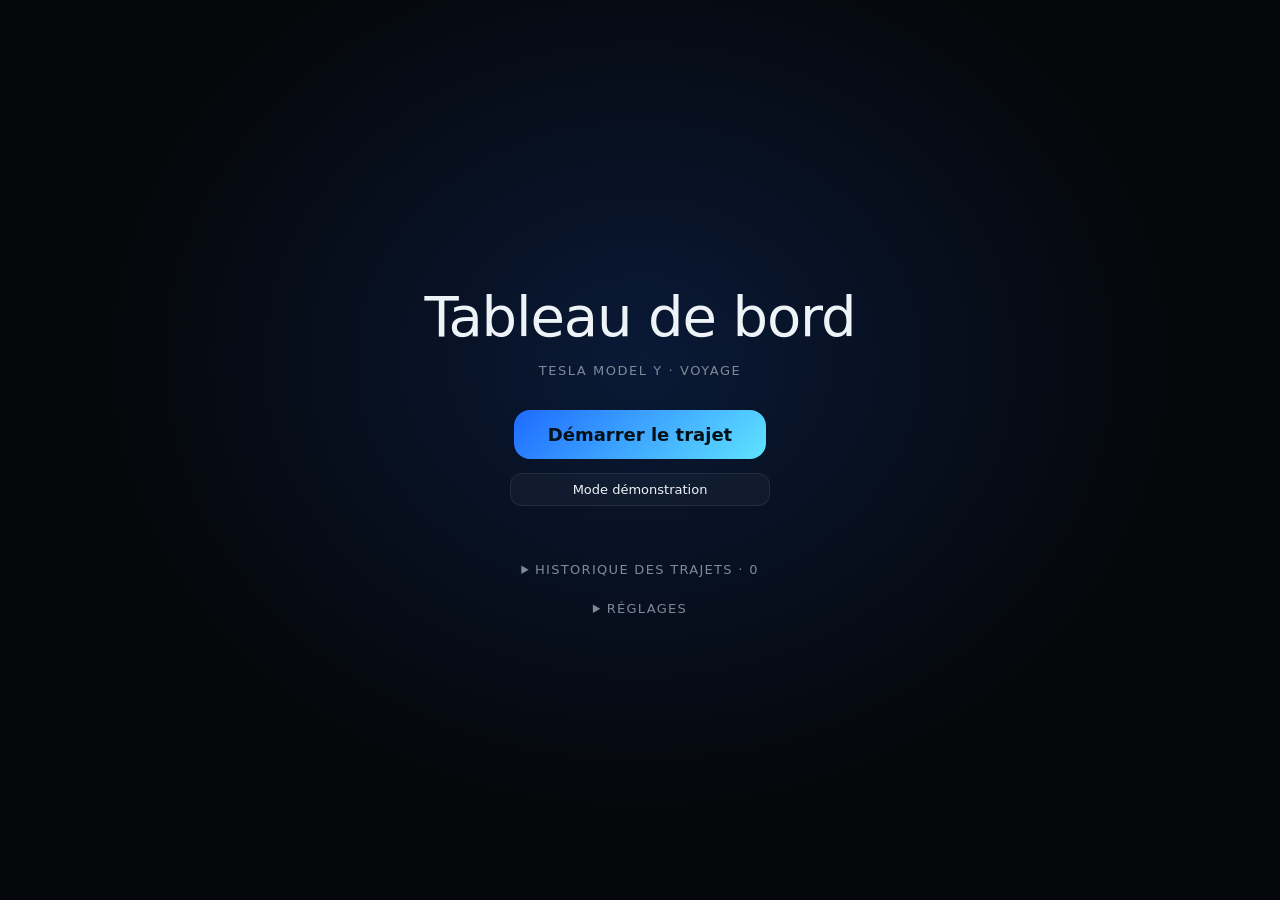
<file: index.html>
<!doctype html>
<html lang="fr">
<head>
  <meta charset="utf-8">
  <meta name="viewport" content="width=device-width, initial-scale=1, viewport-fit=cover, user-scalable=no">
  <meta name="theme-color" content="#05070a">
  <meta name="color-scheme" content="dark"> <!-- marges du navigateur en sombre, pas en blanc -->
  <meta name="apple-mobile-web-app-capable" content="yes">
  <meta name="mobile-web-app-capable" content="yes">
  <meta name="apple-mobile-web-app-status-bar-style" content="black-translucent">
  <meta name="apple-mobile-web-app-title" content="Tableau de bord">
  <link rel="manifest" href="manifest.webmanifest">
  <link rel="icon" href="icons/icon.svg" type="image/svg+xml">
  <link rel="apple-touch-icon" href="icons/icon-180.png">
  <link rel="stylesheet" href="styles.css">
  <title>Tableau de bord</title>
</head>
<body>
  <main id="cockpit" aria-label="Tableau de bord">
    <!-- Barre du haut : état des sources de données et heure -->
    <header class="haut">
      <div class="statuts">
        <span class="pastille" id="st-gps">GPS</span>
        <span class="pastille" id="st-osm">Cartes</span>
        <span class="pastille" id="st-meteo">Météo</span>
        <span class="pastille" id="st-tesla">Tesla</span>
        <span class="pastille" id="st-can">Voiture</span> <!-- boîtier Teslogic : toucher pour le connecter -->
      </div>
      <div class="route" id="route"></div>
      <div class="heure" id="heure">--:--</div>
    </header>
    <pre class="diag" id="diag-tesla" hidden></pre> <!-- diagnostic du flux Tesla : toucher la pastille « Tesla » -->

    <!-- Carte de navigation : visible en mode navigation (toucher l'écran, ou automatiquement avec une destination) -->
    <section class="carte" id="zone-carte" aria-label="Navigation">
      <div id="carte" class="carte-fond"></div>
      <p class="carte-message" id="carte-message"></p>
      <div class="nav-haut"><span class="nav-dest" id="nav-dest">Aucune destination</span></div>
      <div class="nav-bas" id="nav-bas">
        <div><div class="legende">Arrivée</div><div class="valeur" id="nav-heure">--:--</div></div>
        <div><div class="legende">Restant</div><div class="valeur"><span id="nav-km">--</span><small>km</small></div></div>
        <div><div class="legende">Durée</div><div class="valeur" id="nav-duree">--</div></div>
        <div id="nav-trafic-bloc"><div class="legende">Trafic</div><div class="valeur"><span id="nav-trafic">--</span><small>min</small></div></div>
        <div><div class="legende">Batterie arrivée</div><div class="valeur"><span id="nav-batterie">--</span><small>%</small></div></div>
      </div>
    </section>

    <!-- Colonne gauche : limitation et régulateur -->
    <section class="gauche">
      <div class="panneau-limite" id="limite" aria-label="Limitation de vitesse">
        <span id="limite-val">--</span>
      </div>
      <div class="legende">Limitation</div>

      <div class="regulateur" id="regulateur">
        <svg viewBox="0 0 24 24" class="ico" aria-hidden="true"><path d="M12 4a9 9 0 0 0-9 9h2a7 7 0 0 1 14 0h2a9 9 0 0 0-9-9Zm4.2 4.4-4.9 4.2a1.5 1.5 0 1 0 1.9 1.9l4.2-4.9-1.2-1.2Z"/></svg>
        <span id="regul-val">--</span><small>km/h</small>
      </div>
      <div class="legende">Régulateur</div>

      <div class="batterie" id="batterie">
        <div class="batterie-corps"><div class="batterie-niveau" id="batterie-niveau"></div></div>
        <span id="batterie-val">--</span><small>%</small>
        <small class="batterie-temp" id="batterie-temp" hidden></small><!-- température des cellules (boîtier Teslogic) -->
      </div>
      <div class="legende">Batterie</div>
    </section>

    <!-- Centre : compteur de vitesse -->
    <section class="centre">
      <svg class="cadran" id="cadran" viewBox="0 0 300 300" aria-hidden="true">
        <defs>
          <linearGradient id="grad-vitesse" x1="0" y1="1" x2="1" y2="0">
            <stop offset="0" stop-color="#1e6bff"/>
            <stop offset="1" stop-color="#5fe3ff"/>
          </linearGradient>
          <filter id="lueur" x="-20%" y="-20%" width="140%" height="140%">
            <feGaussianBlur stdDeviation="4" result="flou"/>
            <feMerge><feMergeNode in="flou"/><feMergeNode in="SourceGraphic"/></feMerge>
          </filter>
        </defs>
        <g id="graduations"></g>
        <path id="arc-fond" class="arc-fond" pathLength="1000"/>
        <path id="arc-vitesse" class="arc-vitesse" pathLength="1000" filter="url(#lueur)"/>
        <line id="repere-limite" class="repere-limite"/>
      </svg>
      <div class="vitesse">
        <div class="vitesse-val" id="vitesse">0</div>
        <div class="vitesse-unite">km/h</div>
        <!-- Volant bleu : Autopilot (maintien de voie) actif -->
        <svg class="volant" id="volant" viewBox="0 0 24 24" aria-label="Autopilot actif" hidden>
          <circle cx="12" cy="12" r="9" fill="none" stroke="currentColor" stroke-width="2.4"/>
          <path d="M3.6 11.2h6.2M14.2 11.2h6.2M12 14.4v6.4" stroke="currentColor" stroke-width="2.4" stroke-linecap="round"/>
          <circle cx="12" cy="12" r="2.4" fill="currentColor"/>
        </svg>
      </div>
    </section>

    <!-- Colonne droite : puissance et consommation -->
    <section class="droite">
      <svg class="jauge-puissance" viewBox="0 0 200 120" aria-hidden="true">
        <path id="puiss-fond" class="arc-fond" pathLength="1000"/>
        <path id="puiss-arc" class="arc-puissance" pathLength="1000"/>
        <line id="puiss-zero" class="zero"/>
        <text x="22" y="112" class="petit">RÉCUP</text>
        <text x="178" y="112" class="petit" text-anchor="end">PUISSANCE</text>
      </svg>
      <div class="puissance"><span id="puissance">--</span><small>kW</small></div>

      <div class="conso">
        <div class="bloc">
          <div class="legende">Instantanée</div>
          <div class="valeur"><span id="conso-inst">--</span><small>kWh/100 km</small></div>
          <div class="barre"><div id="barre-inst"></div></div>
        </div>
        <div class="bloc">
          <div class="legende">Moyenne du trajet</div>
          <div class="valeur moyenne"><span id="conso-moy">--</span><small>kWh/100 km</small></div>
        </div>
      </div>
    </section>

    <!-- Bas : trajet et vent -->
    <footer class="bas">
      <div class="info"><div class="legende">Trajet</div><div class="valeur"><span id="distance">0,0</span><small>km</small></div></div>
      <div class="info"><div class="legende">Durée</div><div class="valeur" id="duree">0:00</div></div>
      <div class="info"><div class="legende">Énergie</div><div class="valeur"><span id="energie">0,0</span><small>kWh</small></div></div>
      <div class="info vent">
        <svg viewBox="0 0 60 60" class="vent-svg" aria-hidden="true">
          <circle cx="30" cy="30" r="27" class="vent-cercle"/>
          <!-- voiture vue de dessus, AVANT VERS LE HAUT : capot arrondi + phares blancs en haut, feux rouges en bas -->
          <path d="M24 19 Q24 14 30 14 Q36 14 36 19 L37 41 Q37 45 33 45 L27 45 Q23 45 23 41 Z" class="vent-voiture"/>
          <path d="M25 23 L35 23 L33.5 28.5 L26.5 28.5 Z" class="vent-pare-brise"/>
          <path d="M26.5 37 L33.5 37 L34.5 40 L25.5 40 Z" class="vent-lunette"/>
          <circle cx="26.3" cy="16.4" r="1.2" class="vent-phare"/><circle cx="33.7" cy="16.4" r="1.2" class="vent-phare"/>
          <rect x="24.5" y="43.3" width="3" height="1.2" rx="0.6" class="vent-feu"/><rect x="32.5" y="43.3" width="3" height="1.2" rx="0.6" class="vent-feu"/>
          <!-- flèche du vent : dessinée « venant de l'avant » (en haut, pointe vers la voiture), puis tournée -->
          <g id="vent-fleche"><path d="M30 2 L30 11 M25.5 7 L30 11 L34.5 7" class="vent-trait"/></g>
        </svg>
        <div>
          <div class="legende" id="vent-libelle">Vent</div>
          <div class="valeur"><span id="vent-vitesse">--</span><small>km/h</small></div>
        </div>
      </div>
      <div class="info"><div class="legende">Extérieur</div><div class="valeur"><span id="temperature">--</span><small>°C</small></div></div>
      <div class="actions">
        <button id="btn-nouveau" title="Remettre le trajet à zéro">Nouveau trajet</button>
        <button id="btn-quitter" title="Arrêter">■</button>
      </div>
    </footer>
  </main>

  <!-- Écran d'accueil -->
  <div id="accueil" class="accueil">
    <h1>Tableau de bord</h1>
    <p>Tesla Model Y · Voyage</p>
    <button id="btn-demarrer" class="principal">Démarrer le trajet</button>
    <button id="btn-reprendre" class="secondaire" hidden>Reprendre le trajet en cours</button>
    <button id="btn-demo" class="secondaire">Mode démonstration</button>
    <p class="note" id="message"></p>

    <details class="reglages historique">
      <summary id="titre-historique">Historique des trajets</summary>
      <ol id="liste-historique"></ol>
      <div class="ligne">
        <button id="btn-export-historique">Exporter en CSV</button>
        <button id="btn-effacer-historique">Effacer</button>
      </div>
      <div class="ligne">
        <button id="btn-sauvegarder">Sauvegarder maintenant</button>
        <button id="btn-recuperer">Récupérer la sauvegarde</button>
      </div>
      <p class="aide" id="info-sauvegarde"></p>
      <a class="lien-historique" href="historique.html">Voir tous les trajets (tableau complet) →</a>
          </details>

    <details class="reglages">
      <summary>Réglages</summary>
      <label for="jeton-mapbox">Clé Mapbox (limitations de vitesse)</label>
      <div class="ligne">
        <input id="jeton-mapbox" type="password" autocomplete="off" spellcheck="false" placeholder="pk.…">
        <button id="btn-jeton">Enregistrer</button>
      </div>
      <p class="aide" id="info-mapbox"></p>

      <label for="jeton-teslemetry">Jeton Teslemetry (données de la voiture, sans conflit avec TeslaMate)</label>
      <div class="ligne">
        <input id="jeton-teslemetry" type="password" autocomplete="off" spellcheck="false" placeholder="Jeton d'accès de la console Teslemetry">
        <button id="btn-jeton-teslemetry">Enregistrer</button>
      </div>
      <p class="aide" id="info-teslemetry"></p>
      <label for="relais-teslemetry">Adresse du relais Teslemetry (Cloudflare Worker)</label>
      <div class="ligne">
        <input id="relais-teslemetry" type="url" autocomplete="off" spellcheck="false" placeholder="https://relais-teslemetry.….workers.dev">
        <button id="btn-relais-teslemetry">Enregistrer</button>
      </div>
      <button id="btn-test-teslemetry" class="test">Tester la connexion Teslemetry</button>

      <label for="adresse-sauvegarde">Sauvegarde en ligne des trajets (Worker Cloudflare, voir relais/LISEZMOI.md)</label>
      <input id="adresse-sauvegarde" type="url" autocomplete="off" spellcheck="false" placeholder="https://sauvegarde-trajets.….workers.dev">
      <div class="ligne">
        <input id="mdp-sauvegarde" type="password" autocomplete="off" spellcheck="false" placeholder="Mot de passe (le même que dans Cloudflare)">
        <button id="btn-reglages-sauvegarde">Enregistrer</button>
      </div>

      <label for="jeton-mtm">Clé API MyTeslaMate (données de la voiture)</label>
      <div class="ligne">
        <input id="jeton-mtm" type="password" autocomplete="off" spellcheck="false" placeholder="Clé du plan API">
        <button id="btn-jeton-mtm">Enregistrer</button>
      </div>
      <p class="aide" id="info-mtm"></p>
      <button id="btn-test-tesla" class="test">Tester la connexion Tesla</button>
      <pre class="resultat-test" id="resultat-test" hidden></pre>

      <p class="aide">Les clés restent uniquement dans ce navigateur. Laisser vide et enregistrer pour effacer.</p>
    </details>
  </div>

  <script type="module" src="src/app.js"></script>
</body>
</html>
</file>
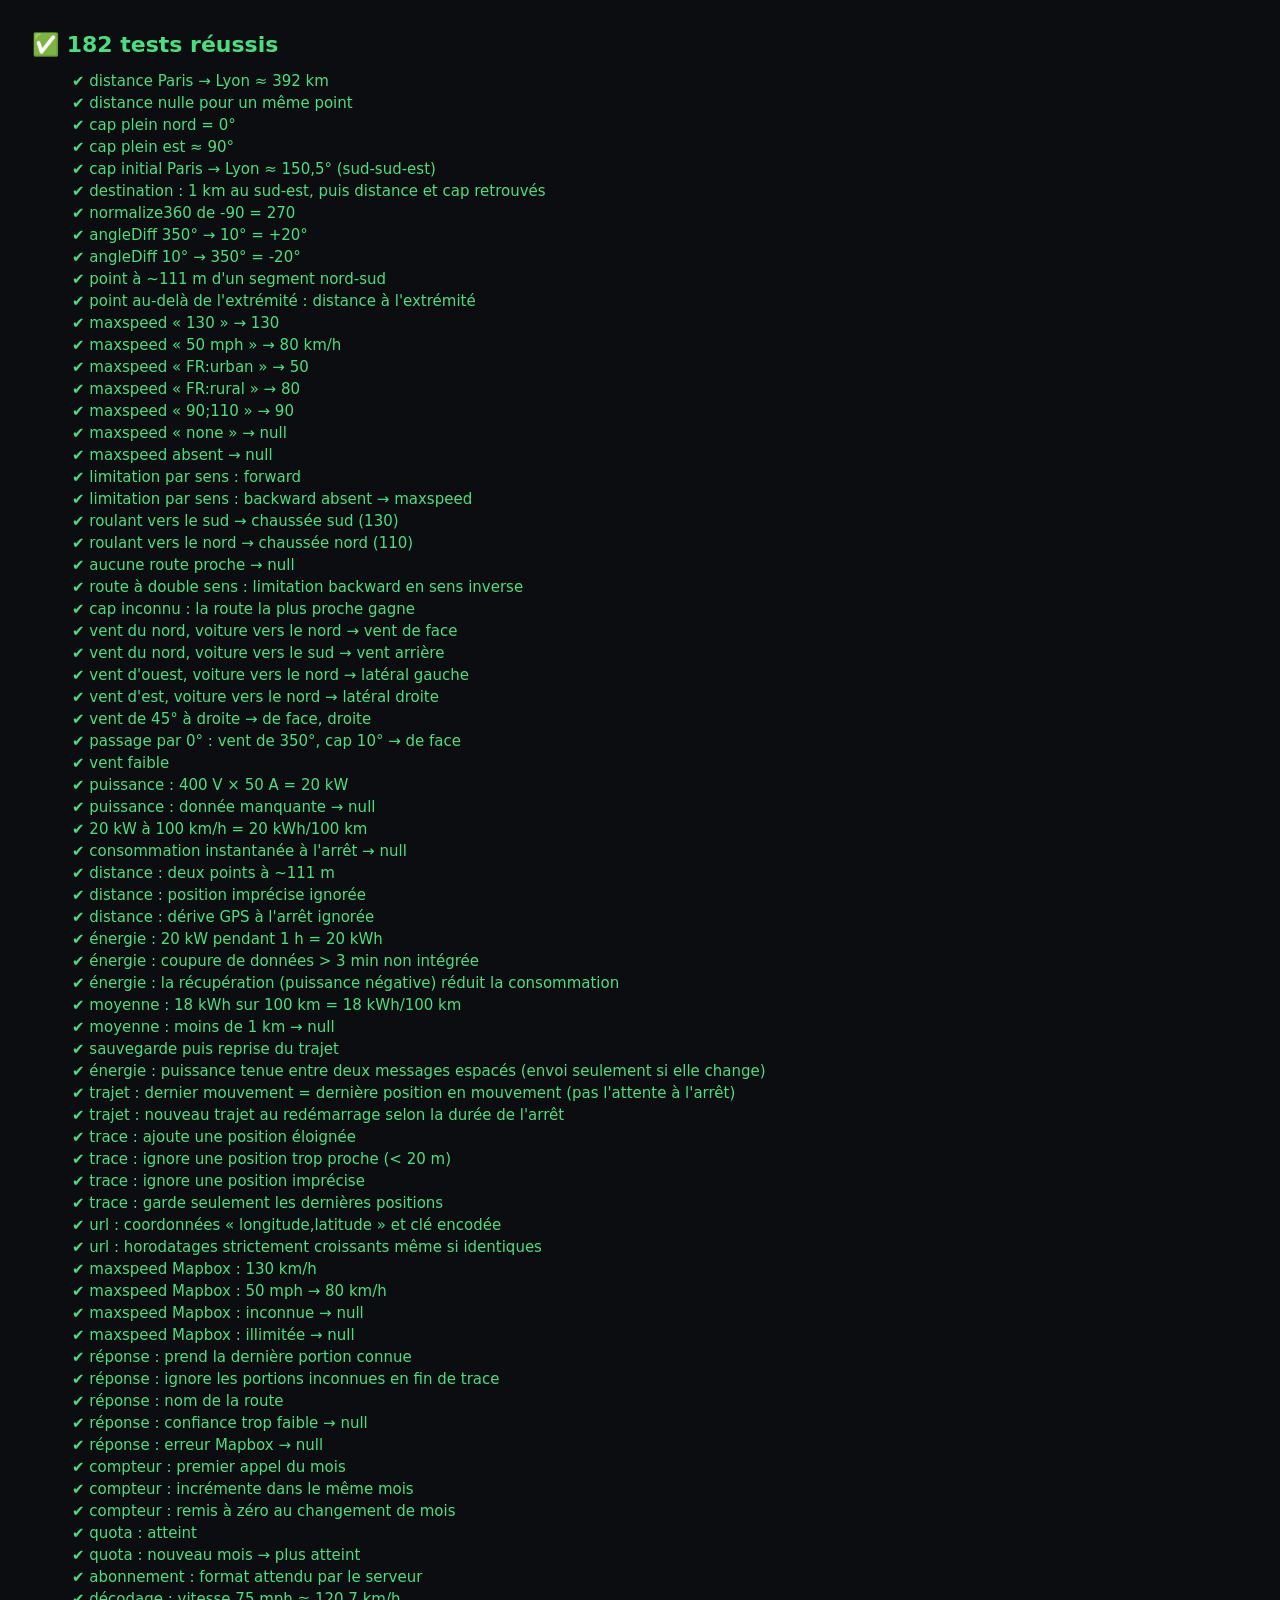
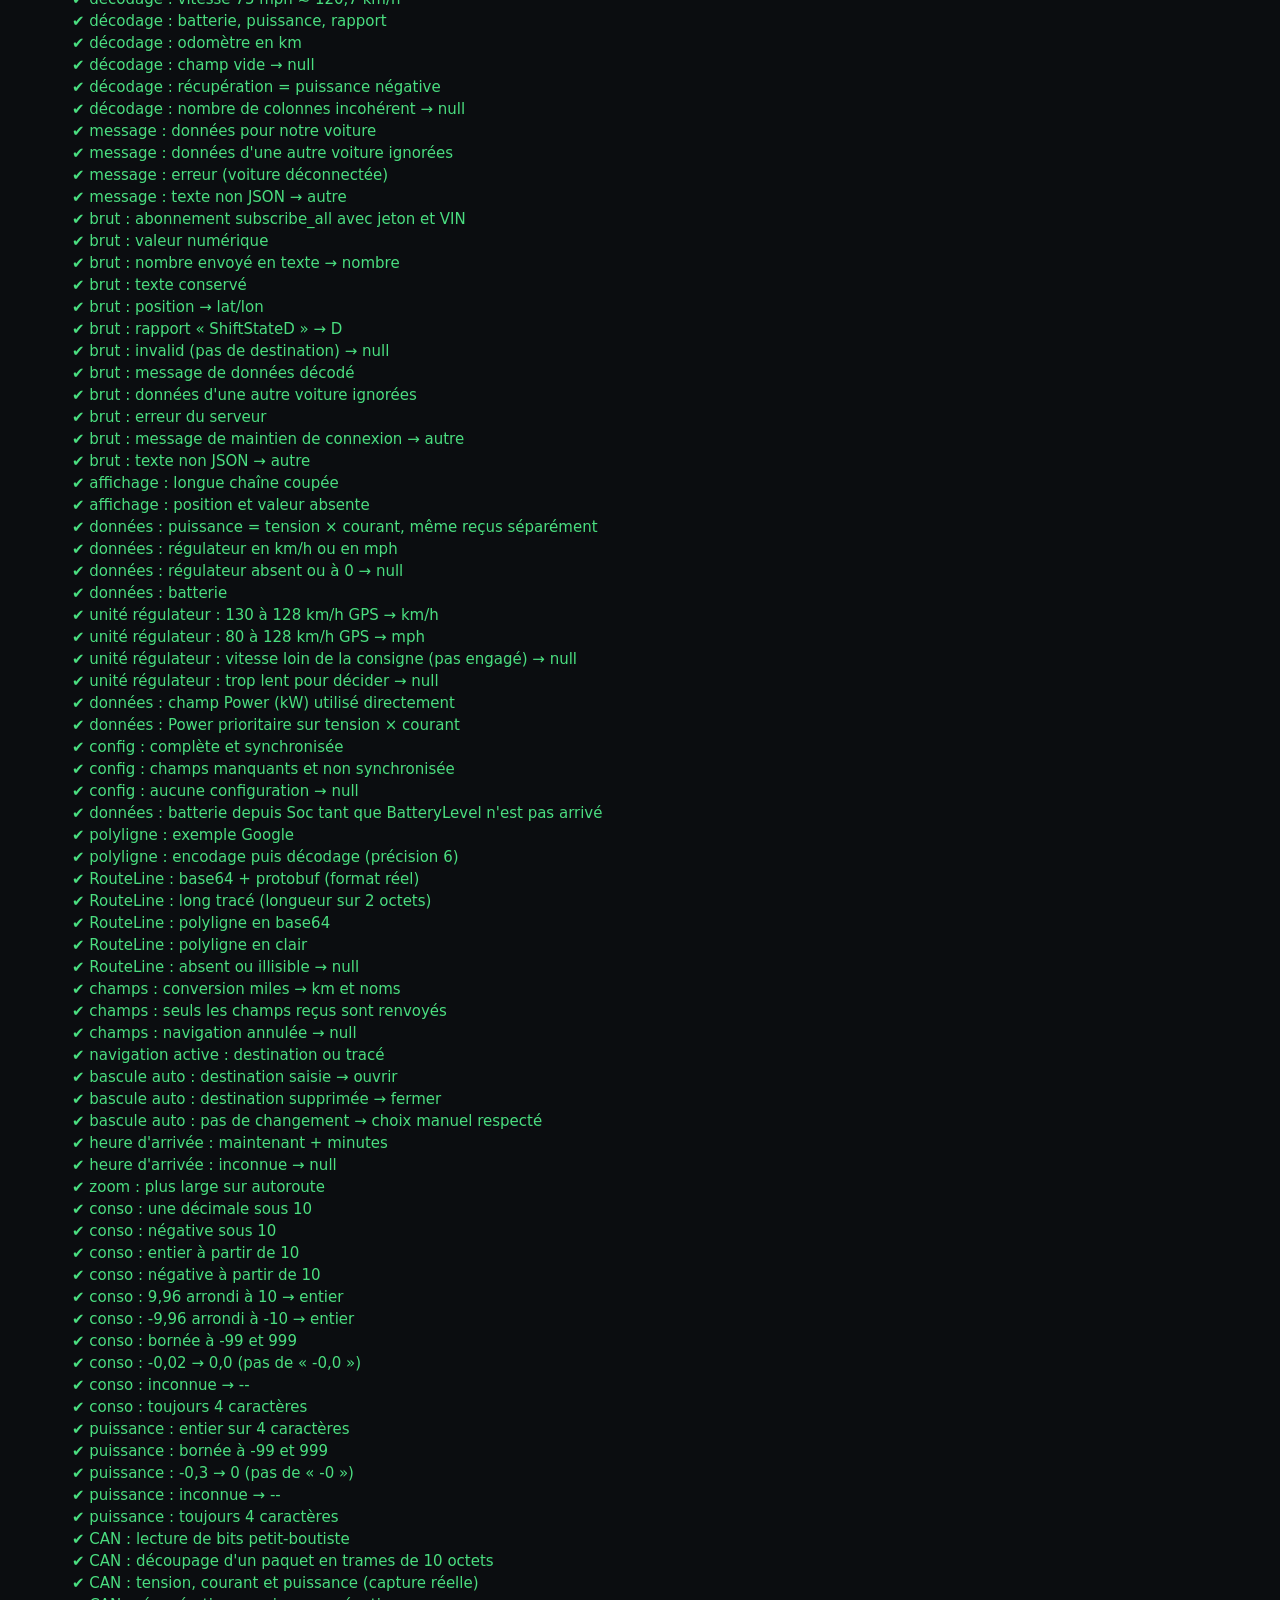
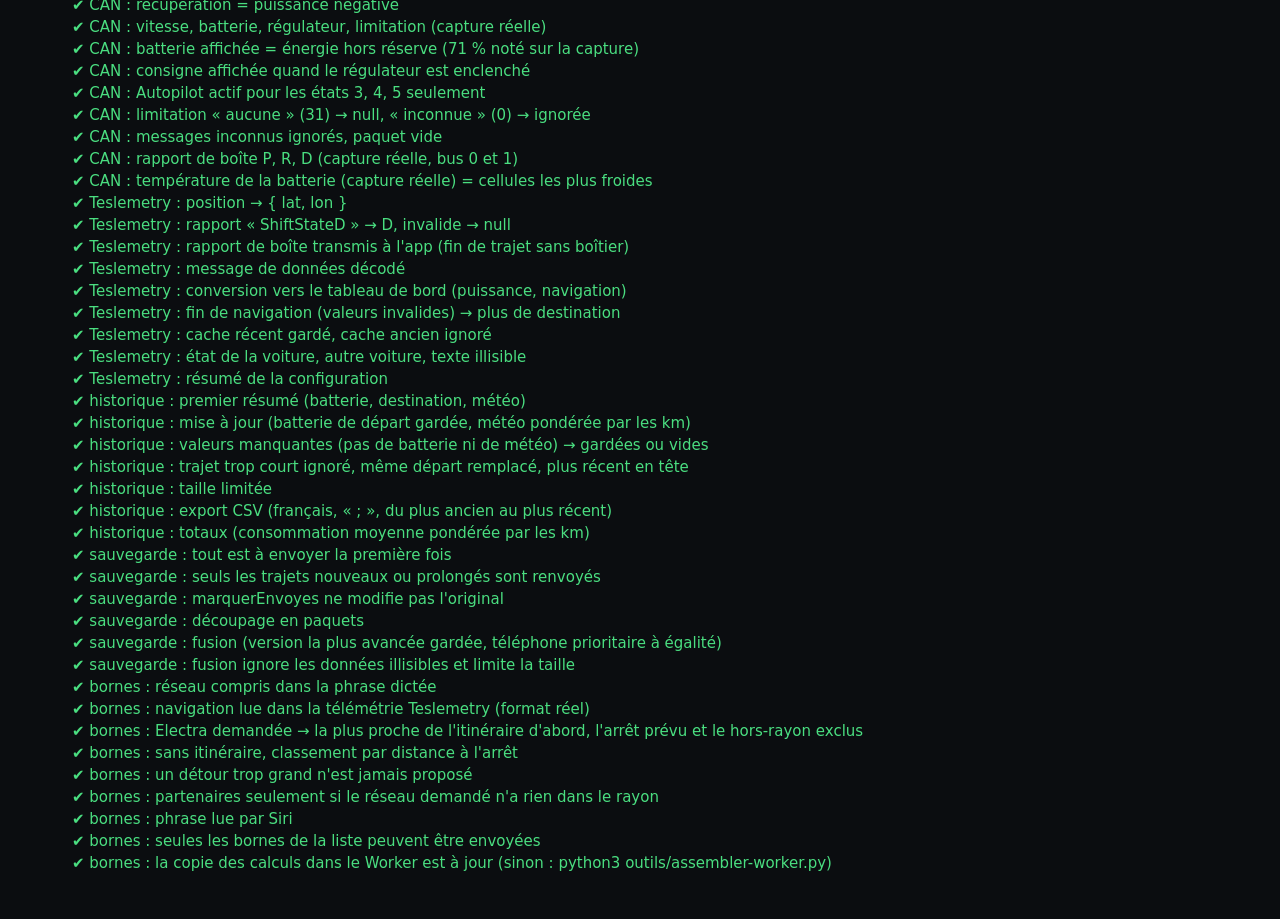
<file: tests/index.html>
<!doctype html>
<html lang="fr">
<head>
  <meta charset="utf-8">
  <title>Tests — Tableau de bord</title>
  <style>
    body { font: 15px -apple-system, system-ui, sans-serif; background: #0b0d10; color: #ddd; padding: 24px; }
    #resume { font-size: 22px; font-weight: 600; }
    .ok { color: #4ade80; } .ko { color: #f87171; }
    li { list-style: none; margin: 4px 0; } small { color: #fca5a5; }
  </style>
</head>
<body>
  <div id="resume">Tests en cours…</div>
  <ul id="liste"></ul>
  <script type="module">
    import { afficher } from './harness.js';
    import './geo.test.js';
    import './maxspeed.test.js';
    import './wind.test.js';
    import './trip.test.js';
    import './mapbox.test.js';
    import './teslaStream.test.js';
    import './navigation.test.js';
    import './format.test.js';
    import './can.test.js';
    import './teslemetry.test.js';
    import './historique.test.js';
    import './sauvegarde.test.js';
    import './bornes.test.js';
    afficher();
  </script>
</body>
</html>
</file>
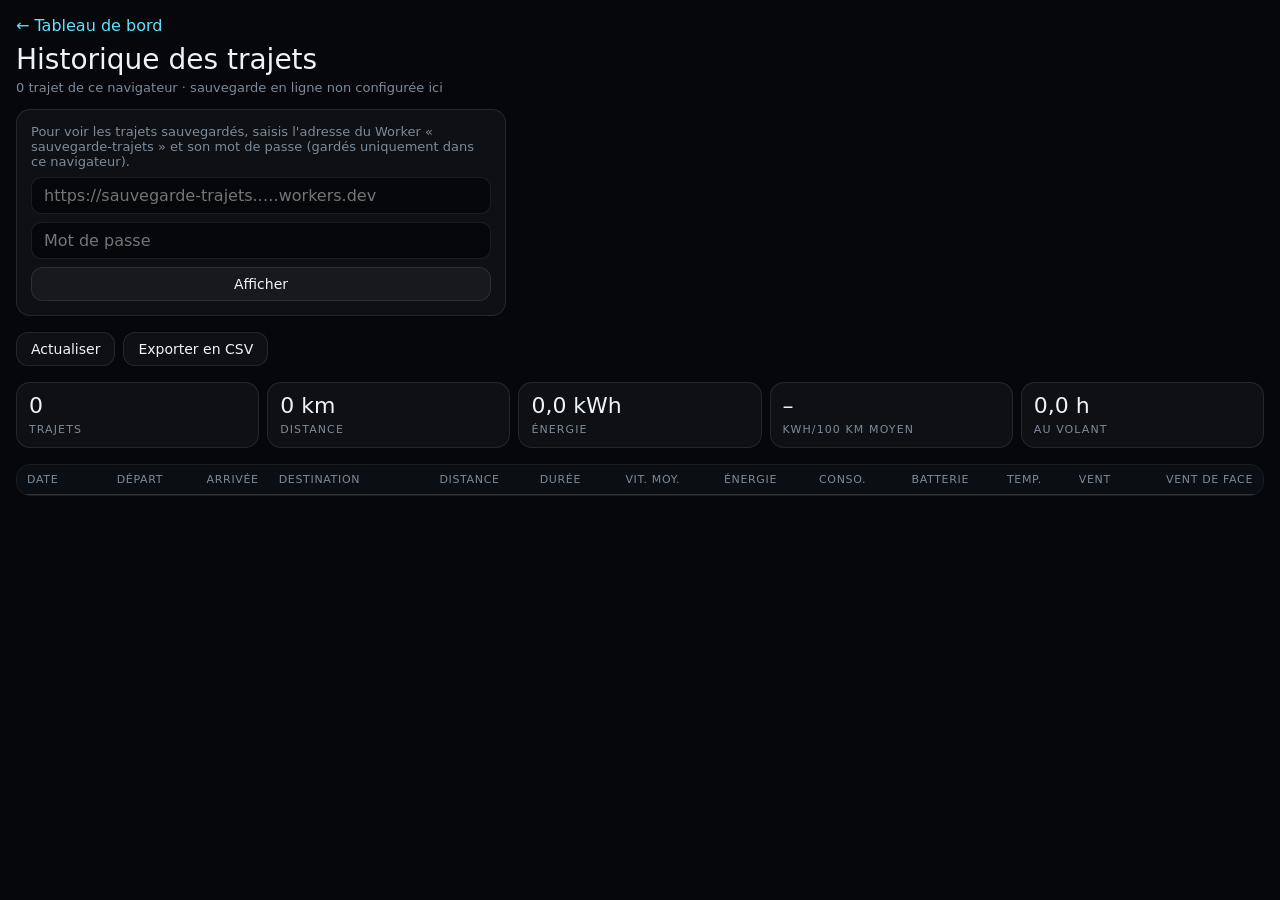
<file: historique.html>
<!doctype html>
<html lang="fr">
<head>
  <meta charset="utf-8">
  <meta name="viewport" content="width=device-width, initial-scale=1, viewport-fit=cover">
  <meta name="theme-color" content="#05070a">
  <meta name="color-scheme" content="dark">
  <link rel="icon" href="icons/icon.svg" type="image/svg+xml">
  <link rel="apple-touch-icon" href="icons/icon-180.png">
  <title>Historique des trajets</title>
  <!-- Page à part (pas le style du tableau de bord, prévu pour un écran fixe) : une page qui défile, lisible partout. -->
  <style>
    :root { --fond: #05070a; --verre: rgba(255,255,255,.04); --bord: rgba(255,255,255,.09); --texte: #eef3f8; --doux: #7d8a99;
      --accent: #5fe3ff; --ambre: #ffb547; font-family: -apple-system, "SF Pro Display", "Helvetica Neue", system-ui, sans-serif;
      font-variant-numeric: tabular-nums; -webkit-text-size-adjust: 100%; color-scheme: dark; }
    body { margin: 0; background: var(--fond); color: var(--texte); padding: max(16px, env(safe-area-inset-top)) 16px 32px; }
    a { color: var(--accent); text-decoration: none; }
    [hidden] { display: none !important; }
    h1 { font-weight: 300; font-size: 28px; margin: 8px 0 4px; }
    .source { color: var(--doux); font-size: 13px; margin: 0 0 14px; }
    .source.erreur { color: var(--ambre); }
    .actions { display: flex; gap: 8px; flex-wrap: wrap; margin-bottom: 16px; }
    button { font: inherit; font-size: 14px; color: var(--texte); background: var(--verre); border: 1px solid var(--bord);
      border-radius: 12px; padding: 8px 14px; cursor: pointer; }
    button:disabled { opacity: .4; }
    .totaux { display: grid; grid-template-columns: repeat(auto-fit, minmax(120px, 1fr)); gap: 8px; margin-bottom: 16px; }
    .totaux div { background: var(--verre); border: 1px solid var(--bord); border-radius: 14px; padding: 10px 12px; }
    .totaux b { display: block; font-size: 22px; font-weight: 400; }
    .totaux span { color: var(--doux); font-size: 11px; text-transform: uppercase; letter-spacing: .1em; }
    .tableau { overflow-x: auto; border: 1px solid var(--bord); border-radius: 14px; }
    table { border-collapse: collapse; width: 100%; font-size: 13px; white-space: nowrap; }
    th, td { padding: 8px 10px; text-align: right; border-bottom: 1px solid var(--bord); }
    th { color: var(--doux); font-weight: 500; font-size: 11px; text-transform: uppercase; letter-spacing: .06em; position: sticky; top: 0; background: #0b0f14; }
    th:first-child, td:first-child, th.texte, td.texte { text-align: left; }
    td.texte { max-width: 220px; overflow: hidden; text-overflow: ellipsis; }
    tbody tr:hover { background: var(--verre); }
    .doux { color: var(--doux); }
    form { display: grid; gap: 8px; max-width: 460px; background: var(--verre); border: 1px solid var(--bord); border-radius: 14px; padding: 14px; margin-bottom: 16px; }
    form p { margin: 0; color: var(--doux); font-size: 13px; }
    input { font: inherit; color: var(--texte); background: var(--fond); border: 1px solid var(--bord); border-radius: 10px; padding: 8px 12px; }
    .vide { color: var(--doux); text-align: center; padding: 24px; }
  </style>
</head>
<body>
  <a href="./">← Tableau de bord</a>
  <h1>Historique des trajets</h1>
  <p class="source" id="source">Chargement…</p>

  <!-- Affiché seulement si ce navigateur ne connaît pas encore la sauvegarde -->
  <form id="connexion" hidden>
    <p>Pour voir les trajets sauvegardés, saisis l'adresse du Worker « sauvegarde-trajets » et son mot de passe
      (gardés uniquement dans ce navigateur).</p>
    <input id="adresse" type="url" autocomplete="off" spellcheck="false" placeholder="https://sauvegarde-trajets.….workers.dev" required>
    <input id="mdp" type="password" autocomplete="current-password" placeholder="Mot de passe" required>
    <button type="submit">Afficher</button>
  </form>

  <div class="actions">
    <button id="btn-actualiser">Actualiser</button>
    <button id="btn-csv">Exporter en CSV</button>
  </div>
  <div class="totaux" id="totaux"></div>
  <div class="tableau">
    <table>
      <thead>
        <tr>
          <th>Date</th><th>Départ</th><th>Arrivée</th><th class="texte">Destination</th><th>Distance</th><th>Durée</th>
          <th>Vit. moy.</th><th>Énergie</th><th>Conso.</th><th>Batterie</th><th>Temp.</th><th>Vent</th><th>Vent de face</th>
        </tr>
      </thead>
      <tbody id="lignes"></tbody>
    </table>
  </div>

  <script type="module" src="src/historique-page.js"></script>
</body>
</html>
</file>
<file: styles.css>
/* Tableau de bord — style « cockpit » haut de gamme : fond profond, chiffres fins, lueurs bleutées. */
:root {
  --fond: #05070a;
  --verre: rgba(255, 255, 255, 0.035);
  --bord: rgba(255, 255, 255, 0.08);
  --texte: #eef3f8;
  --doux: #7d8a99;
  --accent: #5fe3ff;
  --bleu: #1e6bff;
  --bleu-tesla: #3e82ff;
  --vert: #3ee6a0;
  --ambre: #ffb547;
  --rouge: #ff4d5e;
  font-family: -apple-system, "SF Pro Display", "Helvetica Neue", system-ui, sans-serif;
  font-variant-numeric: tabular-nums;
}
* { box-sizing: border-box; }
/* iOS grossit le texte en paysage (Bluefy, Safari) : on garde la taille prévue, sinon les pavés débordent. */
html { -webkit-text-size-adjust: 100%; text-size-adjust: 100%; color-scheme: dark; }
/* Plein écran (Bluefy, iOS) : le fond autour de la page est blanc par défaut en paysage, on le met à la couleur du tableau. */
:fullscreen, ::backdrop { background: #05070a; }
html, body { margin: 0; height: 100%; background: var(--fond); color: var(--texte); overflow: hidden; -webkit-user-select: none; user-select: none; }
body {
  background:
    radial-gradient(ellipse 60% 70% at 50% 55%, rgba(30, 107, 255, 0.13), transparent 70%),
    radial-gradient(ellipse 120% 80% at 50% 120%, rgba(95, 227, 255, 0.06), transparent 60%),
    var(--fond);
}
small { font-size: 0.42em; color: var(--doux); margin-left: 0.35em; font-weight: 400; letter-spacing: 0.02em; }
.legende { font-size: clamp(10px, 1.6vh, 14px); text-transform: uppercase; letter-spacing: 0.16em; color: var(--doux); }
.valeur { font-size: clamp(20px, 5vh, 44px); font-weight: 300; line-height: 1.1; }

/* ---------- Disposition (paysage par défaut) ---------- */
#cockpit {
  display: grid;
  height: 100dvh;
  padding: max(12px, env(safe-area-inset-top)) max(20px, env(safe-area-inset-right)) max(10px, env(safe-area-inset-bottom)) max(20px, env(safe-area-inset-left));
  grid-template-columns: 1fr 1.6fr 1fr;
  grid-template-rows: auto 1fr auto;
  grid-template-areas: "haut haut haut" "gauche centre droite" "bas bas bas";
  gap: 1vh 2vw;
}
.haut { grid-area: haut; display: flex; align-items: center; justify-content: space-between; }
.gauche { grid-area: gauche; display: flex; flex-direction: column; align-items: center; justify-content: center; gap: 1.2vh; }
.centre { grid-area: centre; position: relative; display: grid; place-items: center; min-height: 0; }
.droite { grid-area: droite; display: flex; flex-direction: column; align-items: center; justify-content: center; gap: 1vh; min-width: 0; }
.bas {
  grid-area: bas; display: flex; align-items: center; justify-content: space-between; gap: 2vw;
  padding: 1.4vh 2vw; border-radius: 22px; background: var(--verre); border: 1px solid var(--bord);
  backdrop-filter: blur(12px); -webkit-backdrop-filter: blur(12px);
}

/* ---------- Barre du haut ---------- */
.statuts { display: flex; gap: 8px; }
.pastille {
  font-size: 11px; letter-spacing: 0.08em; padding: 4px 10px; border-radius: 99px;
  border: 1px solid var(--bord); color: var(--doux); background: var(--verre);
}
.pastille::before { content: ""; display: inline-block; width: 6px; height: 6px; border-radius: 50%; margin-right: 6px; background: var(--doux); vertical-align: 1px; }
.pastille.ok::before { background: var(--vert); box-shadow: 0 0 6px var(--vert); }
.pastille.attente::before { background: var(--ambre); }
.pastille.erreur::before { background: var(--rouge); }
.pastille.simulation::before { background: var(--accent); }
.route { font-size: clamp(12px, 2vh, 16px); color: var(--doux); letter-spacing: 0.06em; }
.heure { font-size: clamp(14px, 2.6vh, 22px); font-weight: 300; }

/* ---------- Compteur ---------- */
.cadran { position: absolute; inset: 0; width: 100%; height: 100%; }
.arc-fond { fill: none; stroke: rgba(255, 255, 255, 0.07); stroke-width: 10; stroke-linecap: round; }
.arc-vitesse { fill: none; stroke: url(#grad-vitesse); stroke-width: 10; stroke-linecap: round; transition: stroke-dasharray 0.8s ease-out; }
.arc-vitesse.depasse { stroke: var(--rouge); }
.repere-limite { stroke: var(--rouge); stroke-width: 4; stroke-linecap: round; filter: drop-shadow(0 0 4px var(--rouge)); }
.graduation { stroke: rgba(255, 255, 255, 0.25); stroke-width: 1.2; }
.graduation.majeure { stroke: rgba(255, 255, 255, 0.6); stroke-width: 2; }
.chiffre { fill: var(--doux); font-size: 10px; text-anchor: middle; dominant-baseline: middle; }
.vitesse { position: relative; text-align: center; margin-top: 2vh; }
.vitesse-val {
  font-size: clamp(90px, 30vh, 260px); font-weight: 200; line-height: 0.9; letter-spacing: -0.04em;
  text-shadow: 0 0 40px rgba(95, 227, 255, 0.25); transition: color 0.4s;
}
.vitesse-val.depasse { color: var(--rouge); text-shadow: 0 0 40px rgba(255, 77, 94, 0.4); }
.vitesse-unite { font-size: clamp(12px, 2.4vh, 20px); color: var(--doux); letter-spacing: 0.3em; text-transform: uppercase; }
/* Volant bleu de l'Autopilot : sous la vitesse, en position absolue pour ne rien décaler quand il apparaît */
.volant { position: absolute; left: 50%; top: 100%; transform: translateX(-50%); margin-top: 1vh;
  width: clamp(22px, 4.5vh, 40px); height: clamp(22px, 4.5vh, 40px); color: var(--bleu-tesla);
  filter: drop-shadow(0 0 8px rgba(62, 130, 255, 0.6)); }
.volant[hidden] { display: none; }

/* ---------- Limitation et régulateur ---------- */
.panneau-limite {
  width: clamp(80px, 22vh, 170px); aspect-ratio: 1; border-radius: 50%;
  background: #fff; border: clamp(8px, 2.4vh, 18px) solid #e30613;
  display: grid; place-items: center; color: #111;
  font-size: clamp(30px, 9vh, 76px); font-weight: 700; letter-spacing: -0.03em;
  box-shadow: 0 0 30px rgba(227, 6, 19, 0.25);
  transition: opacity 0.4s, transform 0.4s;
}
.panneau-limite.inconnue { opacity: 0.25; }
.panneau-limite.change { transform: scale(1.08); }
.regulateur { display: flex; align-items: baseline; font-size: clamp(24px, 6vh, 52px); font-weight: 300; color: var(--doux); margin-top: 2vh; }
.regulateur.actif { color: var(--bleu-tesla); text-shadow: 0 0 18px rgba(62, 130, 255, 0.45); } /* bleu : standard Tesla */
.batterie { display: flex; align-items: center; font-size: clamp(22px, 5vh, 44px); font-weight: 300; margin-top: 2vh; }
.batterie-corps {
  position: relative; width: 1.5em; height: 0.72em; margin-right: 0.35em;
  border: 2px solid rgba(255, 255, 255, 0.55); border-radius: 0.14em; padding: 2px;
}
.batterie-corps::after { /* borne + */
  content: ""; position: absolute; right: -0.14em; top: 50%; transform: translateY(-50%);
  width: 0.08em; height: 0.3em; background: rgba(255, 255, 255, 0.55); border-radius: 0 2px 2px 0;
}
.batterie-niveau { height: 100%; width: 0; border-radius: 0.06em; background: var(--vert); transition: width 1s, background 0.5s; }
.batterie.faible .batterie-niveau { background: var(--ambre); }
.batterie.critique .batterie-niveau { background: var(--rouge); }
.batterie.critique { color: var(--rouge); }
/* Température batterie : bleue si froide (recharge lente), verte si préchauffée ; assez grande pour être lue de loin */
.batterie-temp { font-size: 0.8em; color: inherit; font-weight: 400; margin-left: 0.3em; }
.batterie-temp.froide { color: var(--bleu-tesla); }
.batterie-temp.chaude { color: var(--vert); }
.ico { width: 0.7em; height: 0.7em; fill: currentColor; margin-right: 0.25em; align-self: center; }

/* ---------- Puissance et consommation ---------- */
.jauge-puissance { width: 100%; max-width: 300px; }
.arc-puissance { fill: none; stroke: var(--accent); stroke-width: 10; stroke-linecap: butt; filter: drop-shadow(0 0 5px rgba(95, 227, 255, 0.5)); }
.arc-puissance.recup { stroke: var(--vert); }
.zero { stroke: rgba(255, 255, 255, 0.7); stroke-width: 2; }
.petit { fill: var(--doux); font-size: 9px; letter-spacing: 0.12em; }
.puissance { font-size: clamp(26px, 7vh, 56px); font-weight: 300; margin-top: -4vh; }
.conso { display: flex; flex-direction: column; gap: 1.6vh; width: 100%; max-width: 300px; margin-top: 1vh; }
.bloc { padding: 1.2vh 1.2vw; border-radius: 16px; background: var(--verre); border: 1px solid var(--bord); }
.moyenne { color: var(--accent); }
#conso-inst, #puissance { display: inline-block; width: 4ch; text-align: right; white-space: pre; } /* largeur fixe, chiffres de même largeur */
.barre { height: 4px; border-radius: 4px; background: rgba(255, 255, 255, 0.08); margin-top: 0.8vh; overflow: hidden; }
.barre > div { height: 100%; width: 0; border-radius: 4px; background: linear-gradient(90deg, var(--vert), var(--accent) 50%, var(--ambre)); transition: width 0.5s; }

/* ---------- Bas ---------- */
.info { display: flex; flex-direction: column; gap: 0.3vh; }
.info .valeur { font-size: clamp(18px, 4.2vh, 36px); }
.vent { flex-direction: row; align-items: center; gap: 12px; }
.vent-svg { width: clamp(40px, 8vh, 64px); height: clamp(40px, 8vh, 64px); }
.vent-cercle { fill: none; stroke: var(--bord); stroke-width: 1.5; }
.vent-voiture { fill: rgba(255, 255, 255, 0.14); stroke: rgba(255, 255, 255, 0.5); stroke-width: 1; }
.vent-pare-brise { fill: rgba(95, 227, 255, 0.45); }
.vent-lunette { fill: rgba(95, 227, 255, 0.25); }
.vent-phare { fill: #fff; filter: drop-shadow(0 0 1.5px #fff); }
.vent-feu { fill: var(--rouge); }
#vent-fleche { transform-origin: 30px 30px; transition: transform 1s ease-out; }
.vent-trait { fill: none; stroke: var(--accent); stroke-width: 3; stroke-linecap: round; stroke-linejoin: round; }
.vent.face .vent-trait { stroke: var(--ambre); }
.vent.arriere .vent-trait { stroke: var(--vert); }
.actions { display: flex; gap: 8px; }
button {
  font: inherit; color: var(--texte); background: var(--verre); border: 1px solid var(--bord);
  border-radius: 12px; padding: 8px 14px; cursor: pointer; font-size: 13px;
}
button:active { transform: scale(0.97); }

/* Diagnostic du flux Tesla (toucher la pastille « Tesla ») */
.diag {
  position: fixed; top: max(44px, env(safe-area-inset-top)); left: max(12px, env(safe-area-inset-left)); z-index: 5; margin: 0;
  max-width: min(92vw, 460px); padding: 10px 12px; border-radius: 12px; font: 11px/1.45 ui-monospace, Menlo, monospace; white-space: pre-wrap;
  color: var(--texte); background: rgba(5, 7, 10, 0.92); border: 1px solid var(--bord);
}
.diag[hidden] { display: none; }
#st-tesla { cursor: pointer; }

/* ---------- Écran d'accueil ---------- */
.accueil {
  position: fixed; inset: 0; display: flex; flex-direction: column; align-items: center; justify-content: center; gap: 14px;
  background: radial-gradient(ellipse at 50% 40%, rgba(30, 107, 255, 0.18), transparent 60%), var(--fond); z-index: 10;
}
.accueil[hidden] { display: none; }
.accueil h1 { font-weight: 200; font-size: clamp(32px, 7vh, 56px); margin: 0; letter-spacing: -0.02em; }
.accueil p { color: var(--doux); margin: 0 0 18px; letter-spacing: 0.12em; text-transform: uppercase; font-size: 13px; }
.accueil .principal { background: linear-gradient(135deg, var(--bleu), var(--accent)); border: 0; font-size: 18px; padding: 14px 34px; border-radius: 16px; color: #031018; font-weight: 600; }
.accueil .secondaire { min-width: 260px; }
.accueil .note { text-transform: none; letter-spacing: 0; color: var(--ambre); max-width: 420px; text-align: center; }

.reglages { margin-top: 10px; width: min(420px, 90vw); color: var(--doux); font-size: 13px; }
.reglages summary { cursor: pointer; text-align: center; letter-spacing: 0.1em; text-transform: uppercase; }
.reglages label { display: block; margin: 12px 0 6px; }
.reglages .ligne { display: flex; gap: 8px; }
.reglages input {
  flex: 1; font: inherit; color: var(--texte); background: var(--verre); border: 1px solid var(--bord);
  border-radius: 12px; padding: 8px 12px; -webkit-user-select: text; user-select: text;
}
.reglages .test { margin-top: 10px; width: 100%; }
.reglages .resultat-test {
  white-space: pre-wrap; font: 12px ui-monospace, Menlo, monospace; color: var(--texte); text-align: left;
  background: var(--verre); border: 1px solid var(--bord); border-radius: 12px; padding: 10px 12px; margin: 8px 0 0;
  max-height: 30vh; overflow: auto; -webkit-user-select: text; user-select: text;
}
.reglages { max-height: 55vh; overflow: auto; }
.accueil .reglages .aide { text-transform: none; letter-spacing: 0; margin: 8px 0 0; font-size: 12px; }
.historique ol { list-style: none; padding: 0; margin: 10px 0; text-align: left; }
.historique li { padding: 6px 0; border-bottom: 1px solid #ffffff14; color: #e5e7eb; font-variant-numeric: tabular-nums; }
.historique li small { display: block; color: var(--doux); margin-top: 2px; font-size: 12px; }
.historique li.vide { color: var(--doux); border: 0; text-align: center; }
.historique .ligne button { flex: 1; }
.historique .ligne + .ligne { margin-top: 8px; }
.lien-historique { display: block; margin-top: 10px; color: var(--accent); text-decoration: none; text-align: center; }
#adresse-sauvegarde { display: block; width: 100%; box-sizing: border-box; margin-bottom: 8px; }

/* ---------- Mode navigation : écran partagé carte + compteurs compacts ---------- */
.carte { display: none; grid-area: carte; position: relative; min-height: 0; border-radius: 22px; overflow: hidden; border: 1px solid var(--bord); background: #0b0f14; }
.carte-fond, .carte-fond.mapboxgl-map { position: absolute; inset: 0; } /* Mapbox impose « relative » : on garde la carte en plein cadre */
.carte-message { position: absolute; inset: 0; display: grid; place-items: center; margin: 0; padding: 20px; text-align: center; color: var(--doux); pointer-events: none; }
.carte-message:empty { display: none; }
.nav-haut { position: absolute; top: 10px; left: 10px; right: 10px; display: flex; pointer-events: none; }
.nav-dest {
  max-width: 100%; padding: 5px 10px; border-radius: 12px; font-size: clamp(12px, 2.1vh, 16px); white-space: nowrap; overflow: hidden; text-overflow: ellipsis;
  background: rgba(5, 7, 10, 0.78); border: 1px solid var(--bord); backdrop-filter: blur(10px); -webkit-backdrop-filter: blur(10px);
}
.nav-dest::before { content: "⚑"; color: var(--bleu-tesla); margin-right: 8px; }
.nav-bas {
  position: absolute; left: 10px; right: 10px; bottom: 28px; display: flex; justify-content: space-between; gap: 8px; /* au-dessus du logo Mapbox (obligatoire) */
  padding: 4px 10px; border-radius: 12px; pointer-events: none;
  background: rgba(5, 7, 10, 0.82); border: 1px solid var(--bord); backdrop-filter: blur(10px); -webkit-backdrop-filter: blur(10px);
}
.nav-bas .valeur { font-size: clamp(13px, 2.6vh, 22px); }
.nav-bas .legende { font-size: clamp(8px, 1.1vh, 10px); letter-spacing: 0.08em; }

.nav-bas[hidden] { display: none; }
#nav-trafic-bloc.retard .valeur { color: var(--ambre); }
.marqueur-voiture { width: 40px; height: 40px; }
.marqueur-voiture svg { width: 100%; height: 100%; filter: drop-shadow(0 0 6px rgba(62, 130, 255, 0.8)); }
.marqueur-voiture circle { fill: rgba(62, 130, 255, 0.25); stroke: #fff; stroke-width: 2; }
.marqueur-voiture path { fill: #fff; }
.mapboxgl-ctrl-attrib { opacity: 0.5; }

/* En navigation, la barre d'état du haut disparaît pour laisser la place à la carte (toucher l'écran la fait revenir). */
#cockpit.navigation {
  grid-template-columns: 1.55fr 1fr;
  grid-template-rows: minmax(0, 1fr) auto auto auto;
  grid-template-areas: "carte centre" "carte gauche" "carte droite" "bas bas";
}
.navigation .haut { display: none; }
.navigation .carte { display: block; }
.navigation .vitesse-val { font-size: clamp(40px, 17vh, 150px); }
.navigation .vitesse { margin-top: 1vh; }
.navigation .gauche { flex-direction: row; justify-content: space-around; width: 100%; gap: 2vw; }
.navigation .gauche .legende { display: none; }
.navigation .panneau-limite { width: clamp(56px, 13vh, 110px); border-width: clamp(6px, 1.5vh, 12px); font-size: clamp(22px, 5.4vh, 46px); }
.navigation .regulateur, .navigation .batterie { margin-top: 0; font-size: clamp(20px, 4.4vh, 38px); }
.navigation .droite { flex-direction: row; justify-content: space-around; width: 100%; gap: 2vw; }
.navigation .jauge-puissance, .navigation .barre { display: none; }
.navigation .puissance { margin-top: 0; font-size: clamp(20px, 4.4vh, 38px); white-space: nowrap; }
.navigation .bloc small { display: block; margin: 0; font-size: 11px; } /* unité sous le nombre : le pavé reste étroit */
.navigation .conso { flex-direction: row; margin-top: 0; max-width: none; width: auto; gap: 1vw; }
.navigation .bloc { padding: 0.6vh 1vw; }
.navigation .bloc .valeur { font-size: clamp(16px, 3.4vh, 28px); }
.navigation .bas { padding: 0.8vh 2vw; }
.navigation .bas .info .valeur { font-size: clamp(16px, 3.4vh, 28px); }
.navigation .vent-svg { width: clamp(34px, 6vh, 52px); height: clamp(34px, 6vh, 52px); }

/* ---------- Portrait (téléphone tenu verticalement) ---------- */
@media (orientation: portrait) {
  #cockpit {
    grid-template-columns: 1fr 1fr;
    grid-template-rows: auto 1fr auto auto;
    grid-template-areas: "haut haut" "centre centre" "gauche droite" "bas bas";
  }
  .centre { width: min(100%, 44vh); aspect-ratio: 1; justify-self: center; }
  .vitesse { margin-top: 3vh; }
  .vitesse-val { font-size: min(24vw, 13vh); }
  .gauche, .droite { justify-content: flex-start; gap: 0.8vh; }
  .panneau-limite { width: min(26vw, 13vh); border-width: min(3.4vw, 1.8vh); font-size: min(10vw, 5vh); }
  .regulateur { font-size: min(8vw, 4vh); margin-top: 1vh; }
  .batterie { font-size: min(7vw, 3.6vh); margin-top: 1vh; }
  .jauge-puissance { display: none; } /* trop petit en portrait : on garde la valeur en kW */
  .puissance { margin-top: 0; font-size: min(9vw, 4.5vh); }
  .conso { gap: 1vh; margin-top: 0; }
  .bloc .valeur { font-size: min(7vw, 3.6vh); }
  .bloc small { display: block; margin: 0; font-size: 11px; }
  .bas { display: grid; grid-template-columns: repeat(3, 1fr); gap: 1.4vh 3vw; border-radius: 18px; }
  .info .valeur { font-size: min(6.5vw, 3.4vh); }
  .vent { grid-column: span 2; }
  .actions { justify-content: flex-end; align-self: end; }
  .route { display: none; }

  #cockpit.navigation {
    grid-template-columns: 1fr 1fr;
    grid-template-rows: minmax(0, 1fr) auto auto auto;
    grid-template-areas: "carte carte" "centre gauche" "droite droite" "bas bas";
  }
  .navigation .centre { width: min(100%, 24vh); }
  .navigation .vitesse-val { font-size: min(14vw, 7vh); }
  .navigation .gauche { flex-direction: column; gap: 0.6vh; justify-content: center; }
  .navigation .panneau-limite { width: min(18vw, 9vh); border-width: min(2.4vw, 1.2vh); font-size: min(7vw, 3.6vh); }
  .navigation .regulateur, .navigation .batterie { font-size: min(6.5vw, 3.2vh); }
  .navigation .bloc small { display: inline; }
  .navigation .bas .info:nth-child(-n+3) { display: none; } /* trajet, durée, énergie : place réservée à la carte */
  .navigation .bas { grid-template-columns: minmax(0, 1.4fr) minmax(0, 1fr) auto; gap: 1vh 2vw; }
  .navigation .vent { grid-column: auto; }
  .navigation .nav-bas { flex-wrap: wrap; gap: 0 10px; padding: 3px 10px; }
  .navigation .nav-bas .valeur { font-size: min(4.4vw, 2.2vh); }
}

/* Portrait : 5 pastilles d'état, on les resserre (et elles passent à la ligne) pour laisser l'heure visible */
@media (orientation: portrait) {
  .haut { gap: 8px; }
  .statuts { flex-wrap: wrap; gap: 4px; min-width: 0; }
  .pastille { padding: 3px 7px; font-size: 10px; letter-spacing: 0.04em; white-space: nowrap; }
  .pastille::before { margin-right: 4px; }
}
</file>
